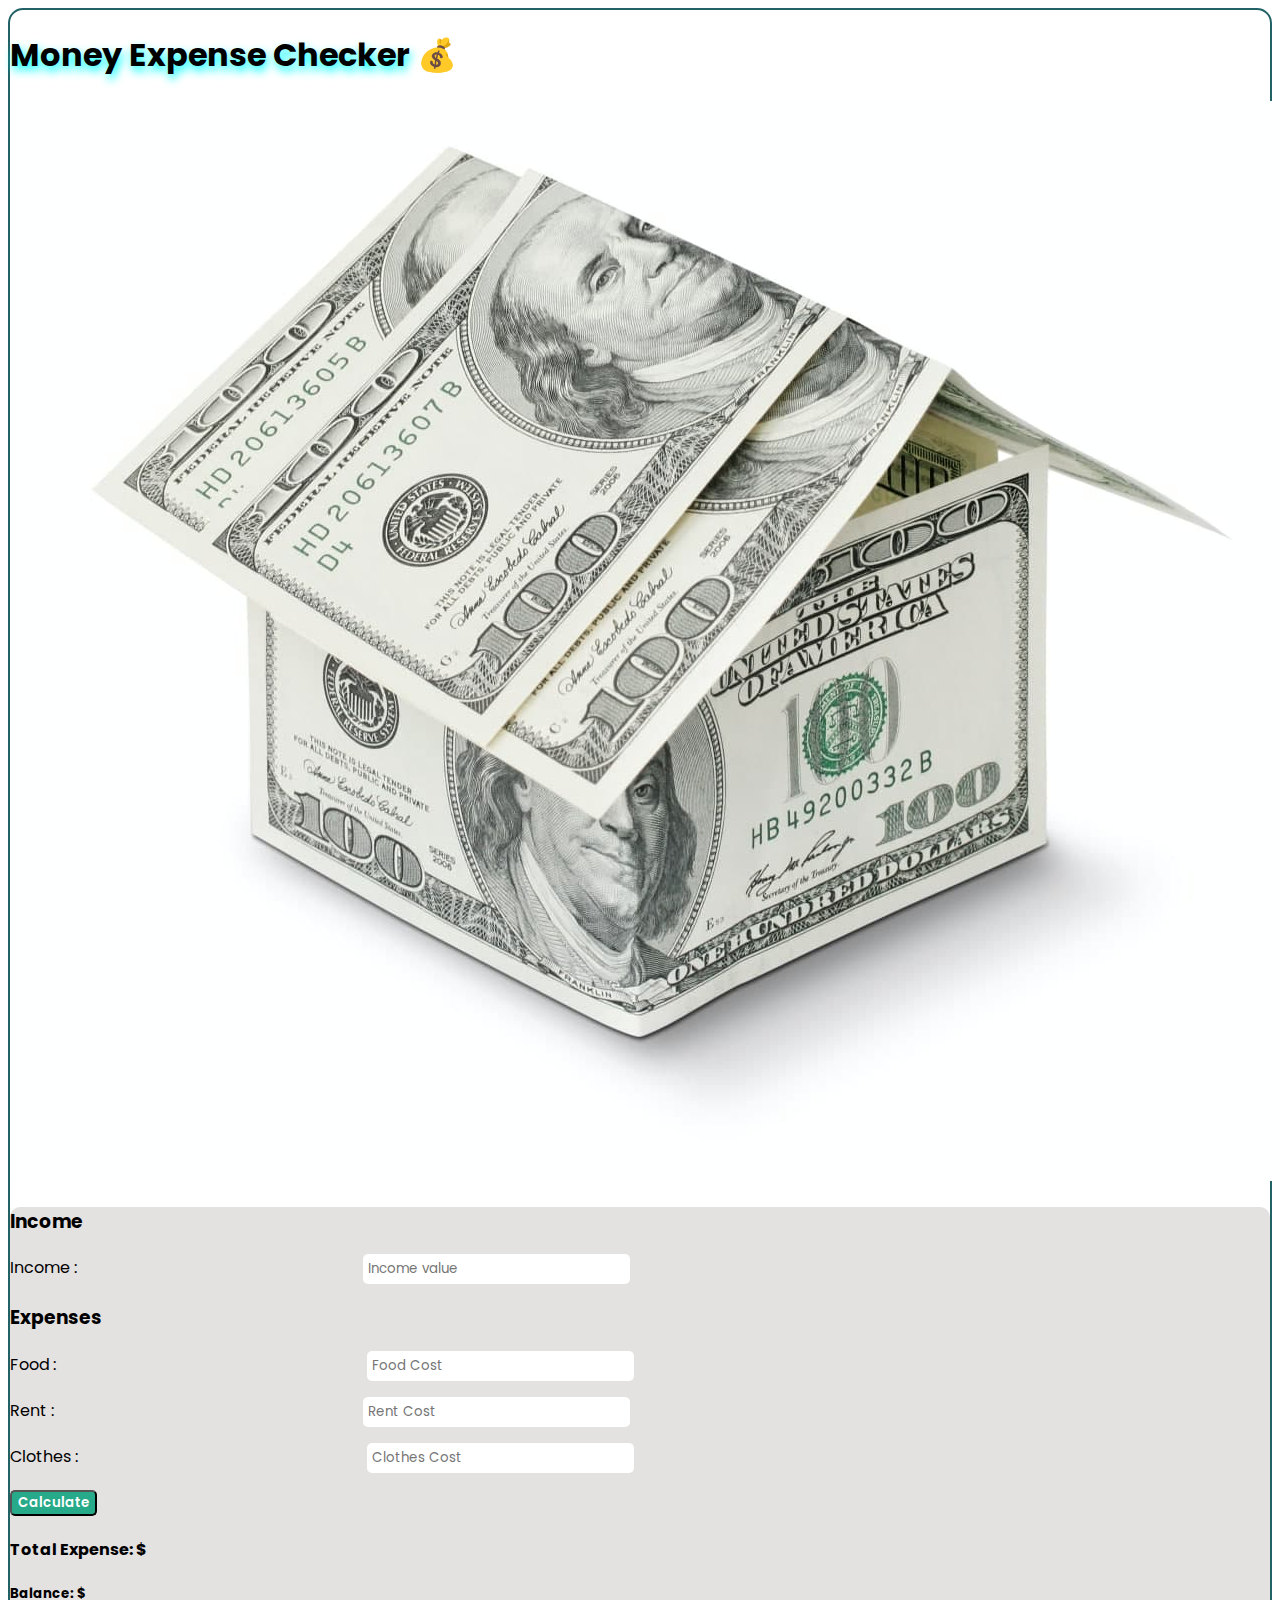
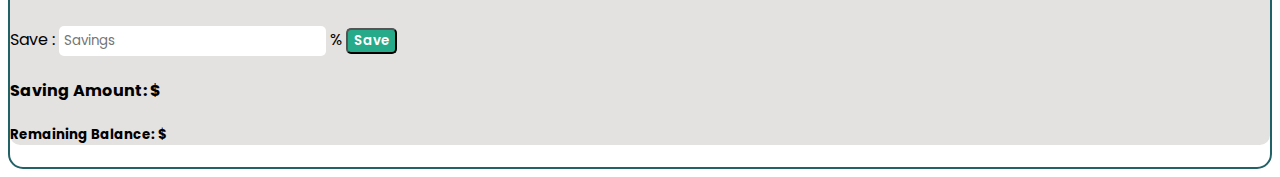
<file: index.html>
<!DOCTYPE html>
<html lang="en">
  <head>
    <meta charset="UTF-8" />
    <meta http-equiv="X-UA-Compatible" content="IE=edge" />
    <meta name="viewport" content="width=device-width, initial-scale=1.0" />
    <title>Money House</title>
    <link
      href="https://cdn.jsdelivr.net/npm/bootstrap@5.0.2/dist/css/bootstrap.min.css"
      rel="stylesheet"
      integrity="sha384-EVSTQN3/azprG1Anm3QDgpJLIm9Nao0Yz1ztcQTwFspd3yD65VohhpuuCOmLASjC"
      crossorigin="anonymous"
    />
    <link rel="stylesheet" href="css/style.css" />
    <link rel="shortcut icon" href="resources/icon.jfif" type="image/x-icon" />
  </head>
  <body class="">
    <section class="container my-5 shadow-lg">
      <h1 class="text-center my-3 fw-bolder text-info  Hover">
      <span class="shad">Money Expense Checker </span> 💰
      </h1>
      <div class="row px-2 py-4">
        <div class="col-12 col-md-6 col-lg-7">
          <div class="h-100">
            <!-- Image of left top left side -->
            <img
              src="resources/money.jpg"
              class="img-fluid h-100 w-100 Hover"
              alt=""
            />
          </div>
        </div>
        <div class="col-12 col-md-6 col-lg-5 Hover">
          <!-- form part -->
          <div class="form text-center card h-100 w-100">
            <h3 class="my-4 fw-bolder">Income</h3>
            <p>
              <span class="box fw-bold">Income : </span
              ><input
                type="number"
                name=""
                value=""
                required
                id="income-input"
                placeholder="Income value"
                class="text-center"
                onkeyup="CheckInput('income-input')"
              />
            </p>
            <h3 class="my-4 fw-bolder">Expenses</h3>
            <p>
              <span class="box fw-bold"> Food : </span>
              <input
                type="number"
                name=""
                value=""
                required
                id="food-input"
                placeholder="Food Cost"
                class="text-center"
                onkeyup="CheckInput('food-input')"
              />
            </p>
            <p>
              <span class="box fw-bold"> Rent : </span
              ><input
                type="number"
                name=""
                value=""
                required
                id="rent-input"
                placeholder="Rent Cost"
                class="text-center"
                onkeyup="CheckInput('rent-input')"
              />
            </p>
            <p>
              <span class="box fw-bold"> Clothes : </span>
              <input
                type="number"
                name=""
                placeholder="Clothes Cost"
                required
                id="clothes-input"
                class="text-center"
                onkeyup="CheckInput('clothes-input')"
              />
            </p>
            <!-- Giving Error Part -->
            <p class="fw-bold" id="W_msg" style="display: none; color: red">
              <span id="ok"></span> value is wrong,please enter an Positive Number.
            </p>
            <!-- Calculate Expenses Button -->
            <button id="TotalExpBtn"
              class="btn my-3 mx-auto btn-1"
              onclick="calculateTotalExp()"
            >
              Calculate
            </button>
            <h4 class="fw-bolder">
              Total Expense: $ <span id="totalexp"></span>
            </h4>
            <!-- Giving Error Part -->
            <p class="fw-bold" id="empty" style="display: none; color: red">
              You Have Empty Field in Input.
            </p>
            <p class="fw-bold" id="negative" style="display: none; color: red">
                You Have Negative Number in Input field.
              </p>
            <p
              class="fw-bold"
              id="worstspend"
              style="display: none; color: red"
            >
              Total Expenses is greater than Total Income.
            </p>
            <h5 class="my-2 fw-bolder">
              Balance: $ <span id="balance"></span>
            </h5>
            <p class="fw-bold">
              Save :
              <input
                class="w-25 py-2 ms-2 text-center"
                placeholder="Savings"
                type="number"
                id="saving"
                value=""
                onkeyup="CheckInput('saving')"
              />
              <span class="mx-2"> %</span>
              <!-- Saving Calculate Button -->
              <button class="btn btn-1 py-2 px-3" onclick="SavingAmount()">
                Save
              </button>
            </p>
            <h4 class="fw-bolder">
              Saving Amount: $ <span id="saveamount"> </span>
            </h4>
            <h5 class="mb-3 fw-bolder">
              Remaining Balance: $ <span id="remainingbalance"></span>
            </h5>
            <!-- Giving Error Part -->
            <p class="lasterror fw-bold" style="display: none; color: red">
              Your Saving Amount is greater than Remaining Balance
            </p>
          </div>
        </div>
      </div>
    </section>
    <script
      src="https://cdn.jsdelivr.net/npm/@popperjs/core@2.9.2/dist/umd/popper.min.js"
      integrity="sha384-IQsoLXl5PILFhosVNubq5LC7Qb9DXgDA9i+tQ8Zj3iwWAwPtgFTxbJ8NT4GN1R8p"
      crossorigin="anonymous"
    ></script>
    <script
      src="https://cdn.jsdelivr.net/npm/bootstrap@5.0.2/dist/js/bootstrap.min.js"
      integrity="sha384-cVKIPhGWiC2Al4u+LWgxfKTRIcfu0JTxR+EQDz/bgldoEyl4H0zUF0QKbrJ0EcQF"
      crossorigin="anonymous"
    ></script>
    <script src="js/script.js"></script>
    
  </body>
</html>
</file>
<file: css/style.css>
@import url('https://fonts.googleapis.com/css2?family=Poppins:ital,wght@0,100;0,200;0,300;0,400;0,500;0,600;0,700;0,800;0,900;1,100;1,200;1,300;1,400;1,500;1,600;1,700;1,800;1,900&display=swap');
* {
  box-sizing: border-box;
  font-family: 'Poppins', sans-serif;
}
/* Designing Container */
.container {
  border: 2px solid rgb(34, 97, 102);
  border-radius: 15px;
}
/* Card Design */
.card {
  background: #e4e1e1;
  border-radius: 10px;
}
/* This class is for when user hover on Title,Image,Card */
.Hover:hover {
  transition: 1.3s ease-in-out;
  transform: scale(1.05);
}
/* Shad class is used for Title shadow */
.shad {
  text-shadow: 2px 5px 10px cyan;
}
/* Below those 2 is used for Input looking */
input {
  background: rgb(255, 255, 255);
  border: none;
  padding: 5px;
  border-radius: 5px;
}
input:focus {
  border-radius: 10px 0px 10px 0px;
  outline: none;
  border: 3px solid rgb(119, 163, 148);
}
/* Below  class is used for all buttons in html file */
.btn-1 {
  color: white !important;
  background-color: rgb(39, 170, 137);
  border-radius: 5px;
  font-weight: 600;
}
.btn-1:hover {
  color: black !important;
  background-color: rgba(49, 173, 179, 0.479);
  border-radius: 15px;
  transition: 1.5s;
}
/* Box class is used for input label name  */
.box {
  display: inline-block;
  width: 23%;
  margin-right: 5%;
}
</file>
